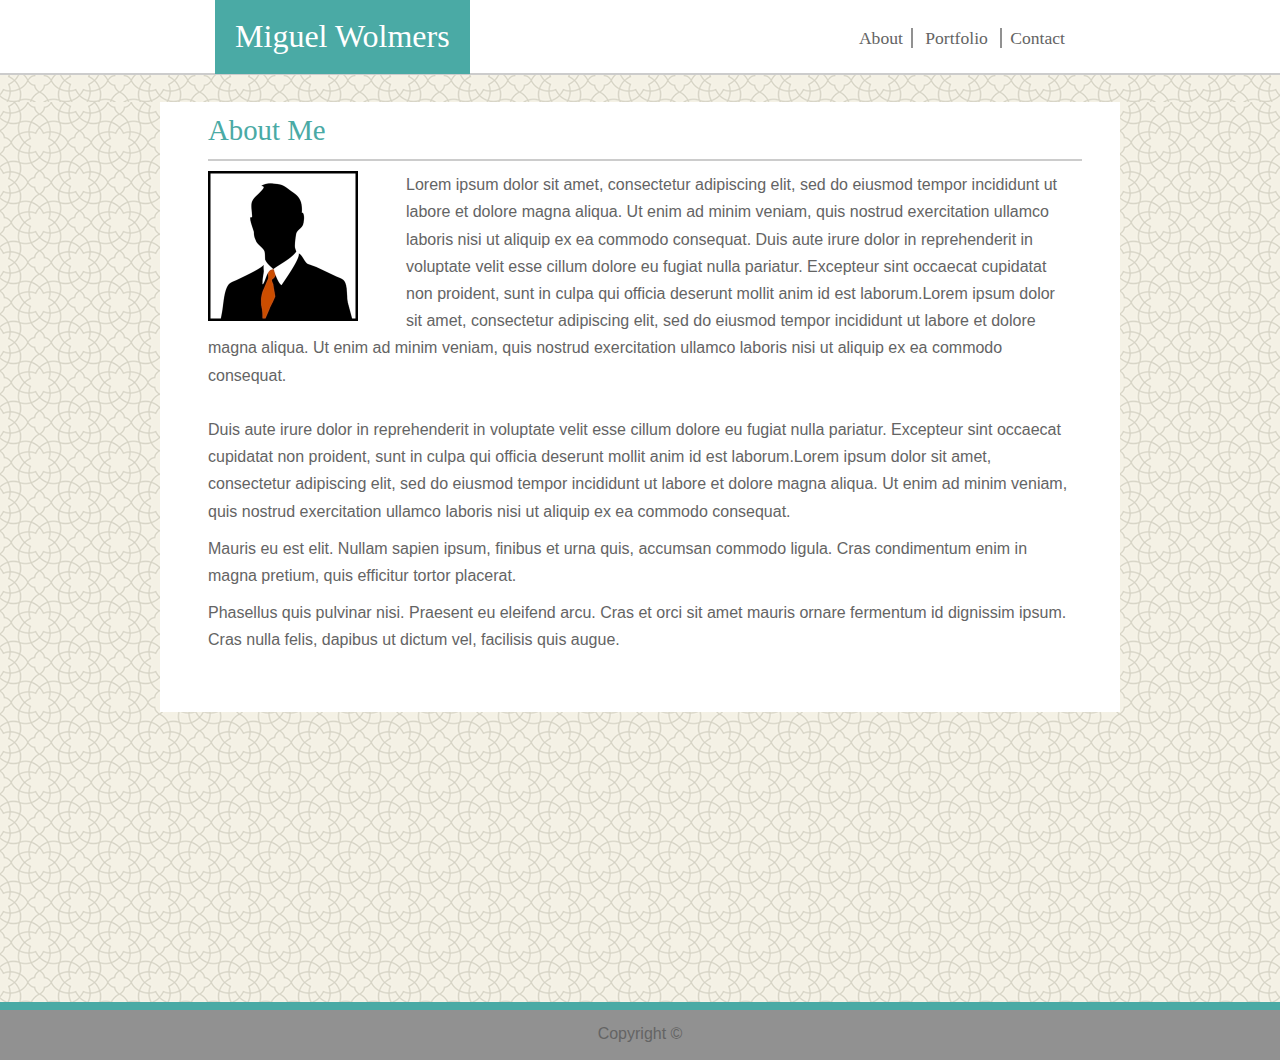
<file: index.html>
<!DOCTYPE html>
<html>
    <head>
        <link href="assets/styles/reset.css" rel="stylesheet">
        <link href="assets/styles/styles.css" rel="stylesheet">
    </head>
    <header class="header">
        <h1 class="inline">Miguel Wolmers</h1>
        <div class="header-links">
        <a class="about" href="index.html">About</a>
        <a class="portfolio" href="portfolio.html">Portfolio</a>
        <a class="contact" href="contact.html">Contact</a>
        </div>
    </header>
    <body>
        <div class="wrapper">
            <div class="main-container">
                    <h2>
                        About Me
                    </h2>
                    <img class="my-image" src="assets/images/placeholder.jpg" ALIGN="left">
                <div>
                    <p>Lorem ipsum dolor sit amet, consectetur adipiscing elit, sed do eiusmod tempor incididunt ut labore et dolore magna aliqua. Ut enim ad minim veniam, quis nostrud exercitation ullamco laboris nisi ut aliquip ex ea commodo consequat. Duis aute irure dolor in reprehenderit in voluptate velit esse cillum dolore eu fugiat nulla pariatur. Excepteur sint occaecat cupidatat non proident, sunt in culpa qui officia deserunt mollit anim id est laborum.Lorem ipsum dolor sit amet, consectetur adipiscing elit, sed do eiusmod tempor incididunt ut labore et dolore magna aliqua. Ut enim ad minim veniam, quis nostrud exercitation ullamco laboris nisi ut aliquip ex ea commodo consequat. <br><br>Duis aute irure dolor in reprehenderit in voluptate velit esse cillum dolore eu fugiat nulla pariatur. Excepteur sint occaecat cupidatat non proident, sunt in culpa qui officia deserunt mollit anim id est laborum.Lorem ipsum dolor sit amet, consectetur adipiscing elit, sed do eiusmod tempor incididunt ut labore et dolore magna aliqua. Ut enim ad minim veniam, quis nostrud exercitation ullamco laboris nisi ut aliquip ex ea commodo consequat. </p>
                </div>
                    <p>
                            Mauris eu est elit. Nullam sapien ipsum, finibus et urna quis, accumsan commodo ligula. Cras condimentum enim in magna pretium, quis efficitur tortor placerat.
                    </p>
                    <p>
                            Phasellus quis pulvinar nisi. Praesent eu eleifend arcu. Cras et orci sit amet mauris ornare fermentum id dignissim ipsum. Cras nulla felis, dapibus ut dictum vel, facilisis quis augue.
                    </p>
            </div>
        </div>
        <div class="push"></div>
        <footer>
                <p>
                    Copyright &copy;
                </p>
        </footer>
    </body>
</html>
</file>
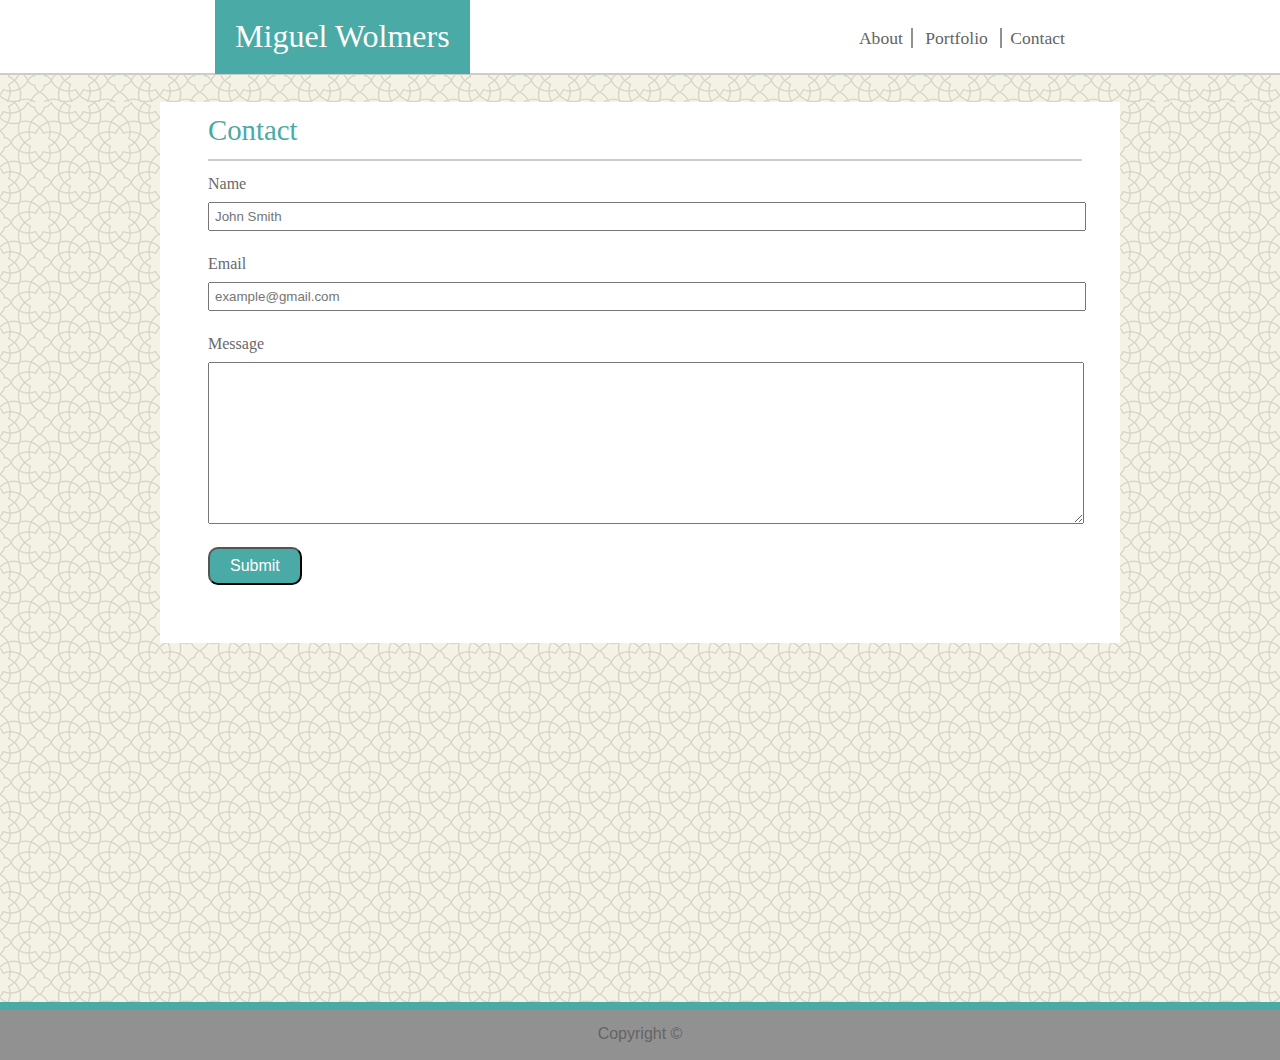
<file: contact.html>
<!DOCTYPE html>
<html>
    <head>
            <link href="assets/styles/reset.css" rel="stylesheet">
            <link href="assets/styles/styles.css" rel="stylesheet">
    </head>
    <header class="header">
            <h1 class="inline">Miguel Wolmers</h1>
            <div class="header-links">
                <a class="about" href="index.html">About</a>
                <a class="portfolio" href="portfolio.html">Portfolio</a>
                <a class="contact" href="contact.html">Contact</a>
            </div>
    </header>
    <body>
        <div class="wrapper">
            <div class="main-container">
                    <h2>
                        Contact
                    </h2>
                <div>
                    <h5>
                        Name
                    </h5>
                    <input class="name-form" type="text" placeholder="John Smith">
                </div>
                <div>
                    <h5>
                        Email
                    </h5>
                    <input class="email-form" type="text" placeholder="example@gmail.com">
                </div>
                <div>
                    <h5>
                        Message
                    </h5>
                    <textarea class="message-form" type="text">

                    </textarea>
                </div>
                <button type="submit">
                    <strong>Submit</strong>
                </button>
                
            </div>
        </div>
        <div class="push"></div>
        <footer>
                <p>
                    Copyright &copy;
                </p>
        </footer>
    </body>
    
</html>
</file>
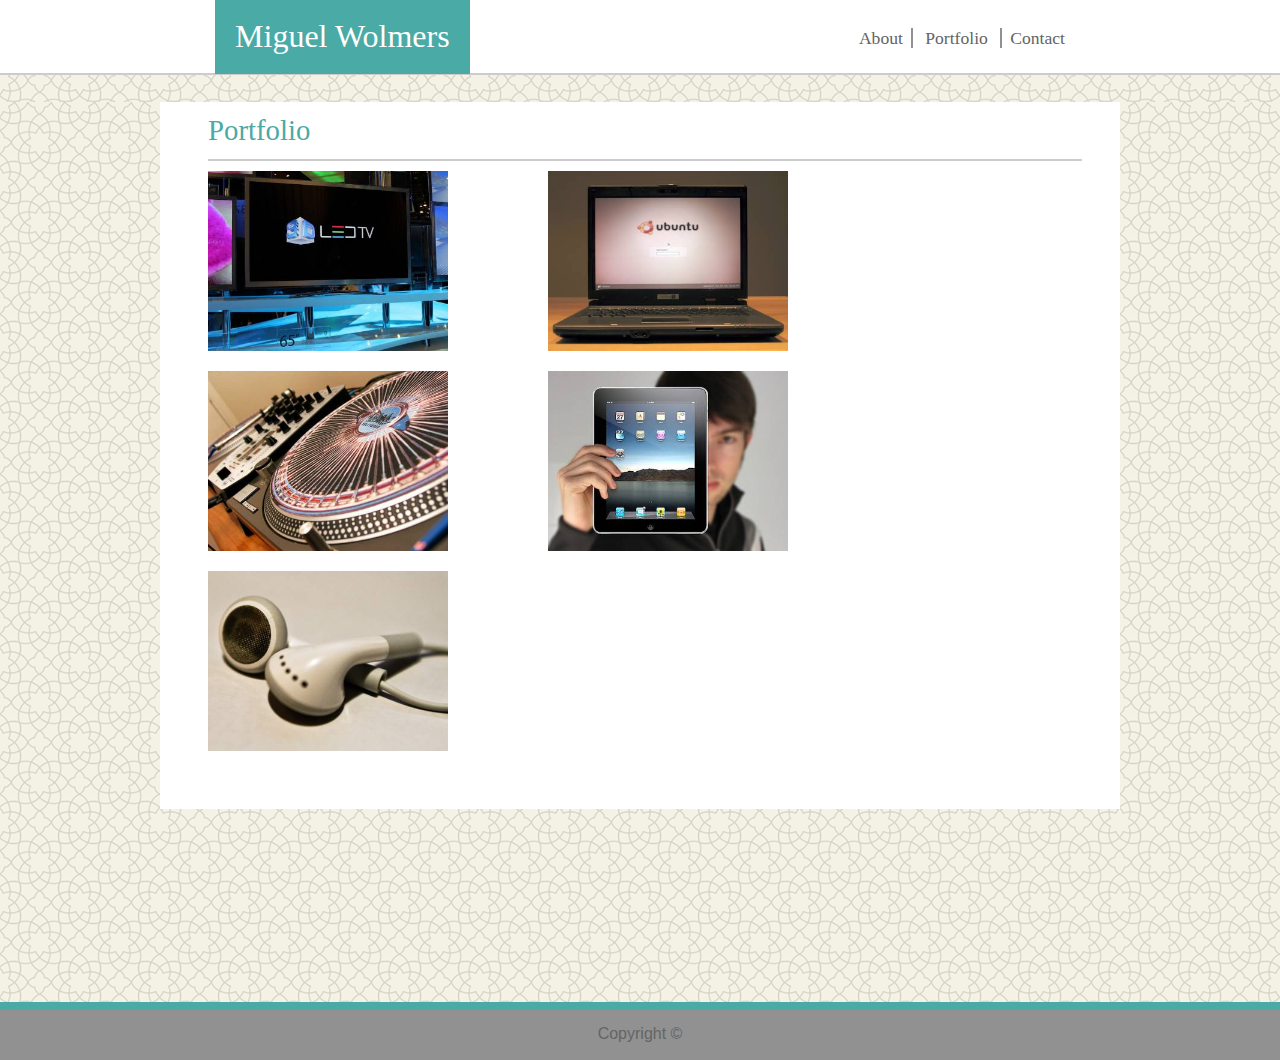
<file: portfolio.html>
<!DOCTYPE html>
<html>
    <head>
            <link href="assets/styles/reset.css" rel="stylesheet"> 
            <link href="assets/styles/styles.css" rel="stylesheet">
    </head>
    <header class="header">
            <h1 class="inline">Miguel Wolmers</h1>
            <div class="header-links">
                <a class="about" href="index.html">About</a>
                <a class="portfolio" href="portfolio.html">Portfolio</a>
                <a class="contact" href="contact.html">Contact</a>
            </div>
    </header>
    <body>
        <div class="wrapper">
            <div class="main-container">
                    <h2>
                        Portfolio
                    </h2>
                    <div class="img-wrap inline">
                        <img class="portfolio-images" src="assets/images/port5.jpg">
                            <a class="img-description" href=""><strong>Rock Paper Scissors</strong></a>
                    </div>
                    <div class="img-wrap inline">
                        <img class="portfolio-images" src="assets/images/port1.jpg">
                            <a class="img-description" href=""><strong>Rutgers Info Widget</strong></a>
                    </div>
                    <div class="img-wrap inline">
                        <img class="portfolio-images" src="assets/images/port2.jpg">
                            <a class="img-description" href=""><strong>RPG Game</strong></a>
                    </div>
                    <div class="img-wrap inline">
                        <img class="portfolio-images" src="assets/images/port3.jpg">
                            <a class="img-description" href=""><strong>Trivia Game</strong></a>
                    </div>
                    <div class="img-wrap">
                        <img class="portfolio-images" src="assets/images/port4.jpg">
                            <a class="img-description" href=""><strong>Hangman</strong></a>
                    </div>
            </div>
        </div>
        <div class="push"></div>
        <footer>
                <p>
                    Copyright &copy;
                </p>
        </footer>        
    </body>      
</html>
</file>
<file: assets/styles/styles.css>
span{
      margin:0px;
      padding: 0px;
      height: 0px;
      width: 0px;
  }
h3{
    margin: 0px;
    padding: 0px;
    height: 0px;
    width: 0px;
}
body, html{
    background-image: url("../images/oriental.png");
    height: 100%;
    padding: 0px;
    width: 100%;
    margin: 0px;
}
a{
    text-decoration: none;
}
a:visited { text-decoration: none;  }
a:hover { text-decoration: none;  }
a:focus { text-decoration: none;  }
a:hover, a:active { text-decoration: none;  }
p{
    margin: 10px 48px 10px 48px;
    font-size: 1em;
    line-height: 1.7em;
    font-family: Arial, Helvetica, sans-serif;
    color: rgb(100, 100, 100);

}
.header{
    position: fixed;
    top: 0px;
    left: 0px;
    z-index: 10;
    height: 73px;
    background-color: #FFF;
    width: 100%;
    border-bottom: 2px solid;
    border-color: #CCC;
}
.inline{
    display:inline-block;
}
.header-links{
   /* position: fixed;
    top: 0px;
    right: 0px; */
    z-index: 10;
    float: right;
    margin-right: 16.8%;
    color: rgb(100,100,100);
    font-size: 1.10em;
    margin-top: 30px;
}
.about{
    color: rgb(100,100,100);
    border-right: 2px solid rgb(145, 145, 145);
    padding-right: 8px;
}
.portfolio{
    color: rgb(100,100,100);
    padding: 0px 8px 0px 8px;
}
.contact{
    color: rgb(100,100,100);
    border-left: 2px solid rgb(145, 145, 145);
    padding-left: 8px;
}
.wrapper{
    min-height: 100%;
    margin-bottom: -50px;
}
.main-container{
    margin: auto;
    background-color: white;
    width: 960px;
    margin-top: 8%;
    margin-bottom: 8%;
    padding-bottom: 48px;
}
h1{
    font-family: Georgia, 'Times New Roman', Times, serif;
    background-color: #4aaaa5;
    color: white;
    font-size: 2em;
    line-height: 1.05em;
    padding: 20px 20px 20px 20px;
    margin-left: 16.8%;
}
h2{
    color: #4aaaa5;
    font-family: Georgia, 'Times New Roman', Times, serif;
    border-bottom: 2px solid;
    border-color: #CCC;
    margin: 0px 38px 0px 48px;
    font-size: 1.8em;
    padding: 14px 0px 14px 0px;
}
h5{
    font-family: Georgia, 'Times New Roman', Times, serif;
    color: rgb(105, 105, 105);
    font-size: 16px;
    margin: 15px 48px 0px 48px;
}
.portfolio-images{
    width: 240px; 
    height: 180px;
    /*margin: 50px 0px 10px 50px; */
}
.last-image{
    /*margin: 50px 0px 50px 50px;*/
}
.my-image{
    width: 150px;
    height: 150px;
    margin: 10px 48px 10px 48px;

}
.float-right{
    text-align: right;
}
.portfolio-buttons{

}
.name-form{
    width: 864px;
    padding: 5px;
    margin: 10px 48px 10px 48px;
}
.email-form{
    width: 864px;
    padding: 5px;
    margin: 10px 48px 10px 48px;
}
.message-form{
    width: 864px;
    height: 150px;
    padding: 5px;
    margin: 10px 48px 10px 48px;
}
button{
    font-size: 16px;
    background-color: #4aaaa5;
    color: white;
    padding-top: 8px;
    padding-right: 20px;
    padding-bottom: 8px;
    padding-left: 20px;
    border-radius: 10px;
    margin: 10px 48px 10px 48px;
}
.push{
    height: 50px;
}
footer{
    background-color: rgb(145, 145, 145);
    text-align: center;
    width: 100%;
    height: 50px;
    border-top: 8px solid #4aaaa5
}
.footer-padding{
}
.img-wrap{
    position: relative;
    width: 240px;
    height: 180px;
    margin: 10px 48px 10px 48px;
}
.img-description{
    position: absolute;
    bottom: 0;
    left: 0;
    right: 0;
    background-color: #4aaaa5;
    color: white;
    visibility: hidden;
    opacity: 0;
    /* transition effect. not necessary */
    transition: opacity .2s, visibility .2s;
    padding: 24px 0 24px 0;
    width: 240px;
    text-align: center;
    font-size: 20px;
}
.img-wrap:hover .img-description {
    visibility: visible;
    opacity: 1;
  }
</file>
